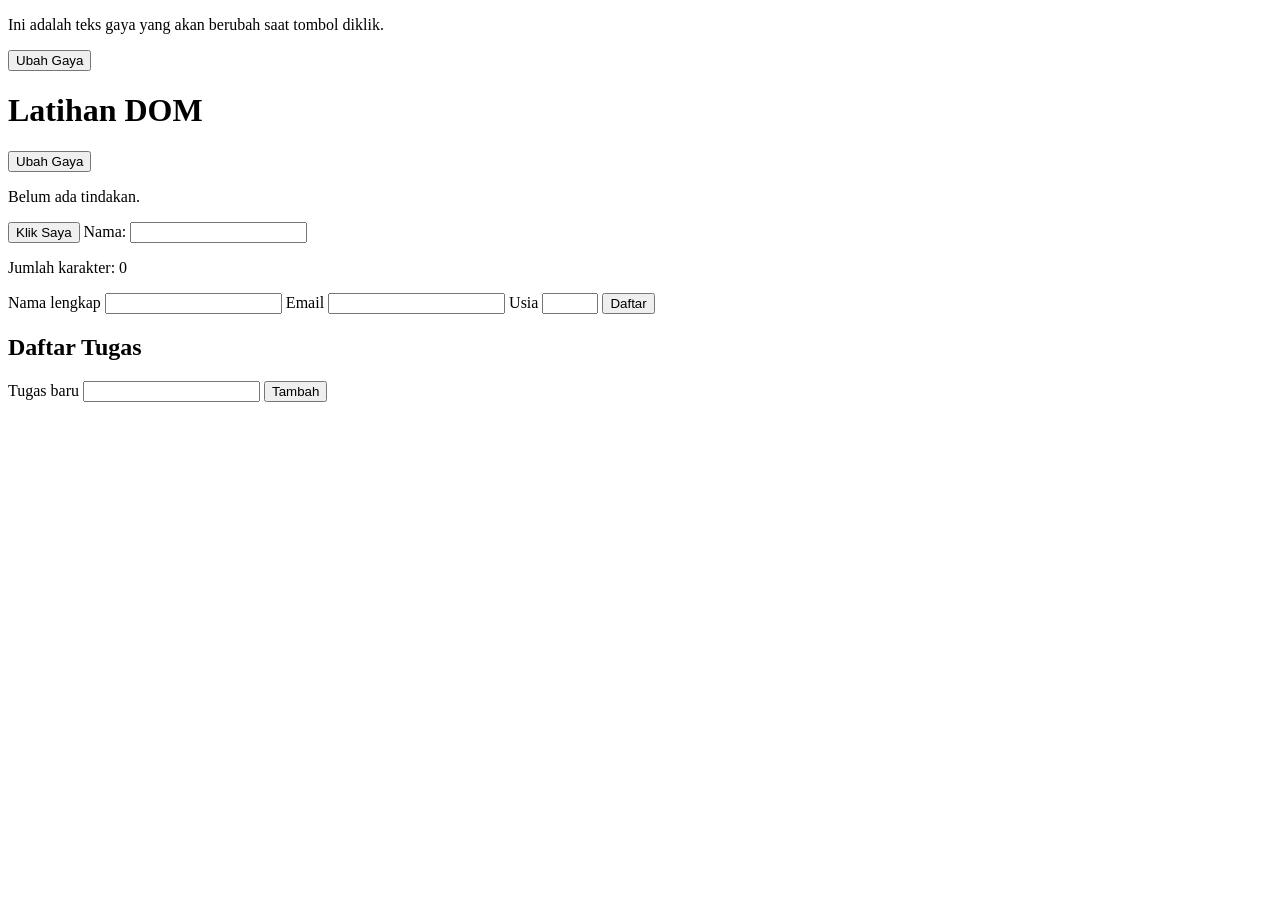
<file: index.html>
<!DOCTYPE html> 
<html lang="id"> 
<head> 
<meta charset="UTF-8"> 
<meta name="viewport" content="width=device-width, initial-scale=1.0"> 
<title>Praktikum DOM dan Event</title> 
<link rel="stylesheet" href="style.css"> 
<script src="script.js" defer></script> 
</head> 
<body> 
 <p id="teksGaya">Ini adalah teks gaya yang akan berubah saat tombol diklik.</p>
<button id="tombolGaya">Ubah Gaya</button>
<h1 id="judul">Latihan DOM</h1>
<button id="tombolGaya" type="button">
    Ubah Gaya
</button> 
<p id="pesan">Belum ada tindakan.</p> 
<button id="tombolAksi" type="button">Klik Saya</button> 
<label for="namaInput">Nama:</label> 
<input type="text" id="namaInput" maxlength="40"> 
<p>Jumlah karakter: <span id="jumlahKarakter">0</span></p> 
<form id="formPendaftaran" novalidate> 
  <label for="nama">Nama lengkap</label> 
  <input id="nama" name="nama" type="text"> 
  <label for="email">Email</label> 
  <input id="email" name="email" type="email"> 
  <label for="usia">Usia</label> 
  <input id="usia" name="usia" type="number" min="17" max="100"> 
  <button type="submit">Daftar</button> 
</form> 
<p id="pesanForm" aria-live="polite"></p>
  <h2>Daftar Tugas</h2> 
  <label for="inputTugas">Tugas baru</label> 
  <input id="inputTugas" type="text"> 
  <button id="tambahTugas" type="button">Tambah</button> 
  <p id="pesanTugas" aria-live="polite"></p> 
  <ul id="daftarTugas"></ul> 
</section> 
</body> 
</html>
</file>
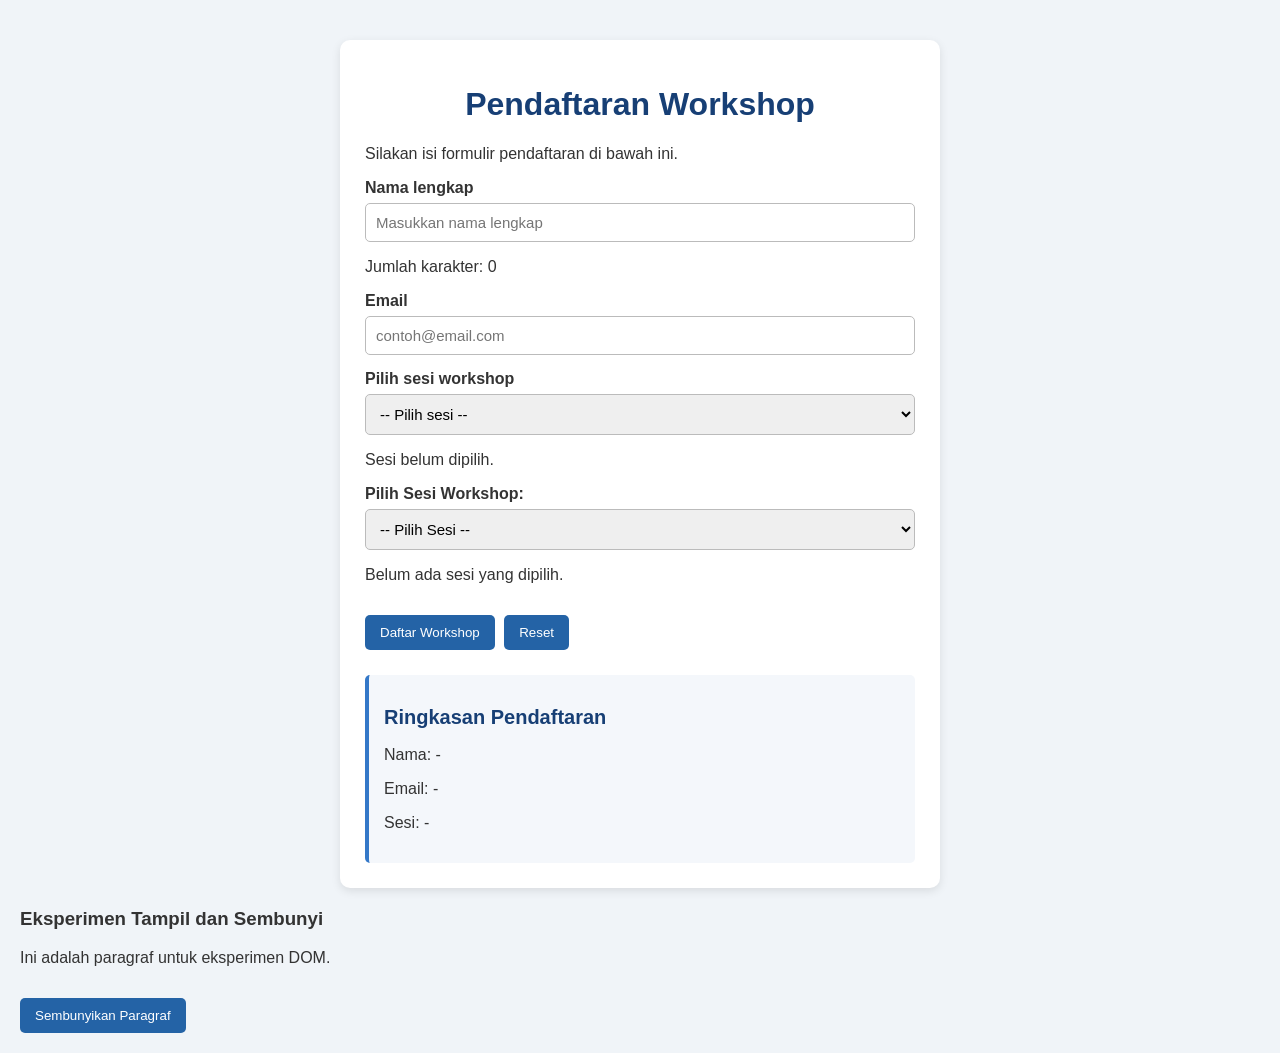
<file: Mini Project/index.html>
<!DOCTYPE html>
<html lang="id">
<head>
    <meta charset="UTF-8">
    <meta name="viewport" content="width=device-width, initial-scale=1.0">
    <title>Pendaftaran Workshop</title>
    <link rel="stylesheet" href="style.css">
    <script src="script.js" defer></script>
</head>
<body>
    <div class="container">
        <h1>Pendaftaran Workshop</h1>
        <p>Silakan isi formulir pendaftaran di bawah ini.</p>

        <form id="formWorkshop" novalidate>
            <label for="nama">Nama lengkap</label>
            <input type="text" id="nama" maxlength="50"
                   placeholder="Masukkan nama lengkap">

            <p>Jumlah karakter: <span id="jumlahKarakter">0</span></p> 

            <label for="email">Email</label>
            <input type="email" id="email"
                   placeholder="contoh@email.com">

            <label for="sesi">Pilih sesi workshop</label>
            <select id="sesi">
                <option value="">-- Pilih sesi --</option>
                <option value="HTML dan CSS">HTML dan CSS</option>
                <option value="JavaScript DOM">JavaScript DOM</option>
                <option value="Web Development">Web Development</option>
            </select>

            <p id="sesiDipilih">Sesi belum dipilih.</p>
            
            <label for="sesi">Pilih Sesi Workshop:</label>

    <select id="sesi" name="sesi">
    <option value="">-- Pilih Sesi --</option>
    <option value="Pagi">Sesi Pagi</option>
    <option value="Siang">Sesi Siang</option>
    <option value="Sore">Sesi Sore</option>
</select>

<p id="sesiDipilih">Belum ada sesi yang dipilih.</p>

            <button type="submit">Daftar Workshop</button>
            <button type="reset" id="tombolReset">Reset</button>
        </form>

        <p id="pesan" aria-live="polite"></p>

        <div class="ringkasan">
            <h2>Ringkasan Pendaftaran</h2>
            <p>Nama: <span id="ringkasanNama">-</span></p>
            <p>Email: <span id="ringkasanEmail">-</span></p>
            <p>Sesi: <span id="ringkasanSesi">-</span></p>
        </div>
    </div>
    <!-- Eksperimen Mandiri 4 -->
<h3>Eksperimen Tampil dan Sembunyi</h3>

<p id="paragrafEksperimen">
    Ini adalah paragraf untuk eksperimen DOM.
</p>

<button id="tombolSembunyi" type="button">
    Sembunyikan Paragraf
</button>
</body>
</html>
</file>
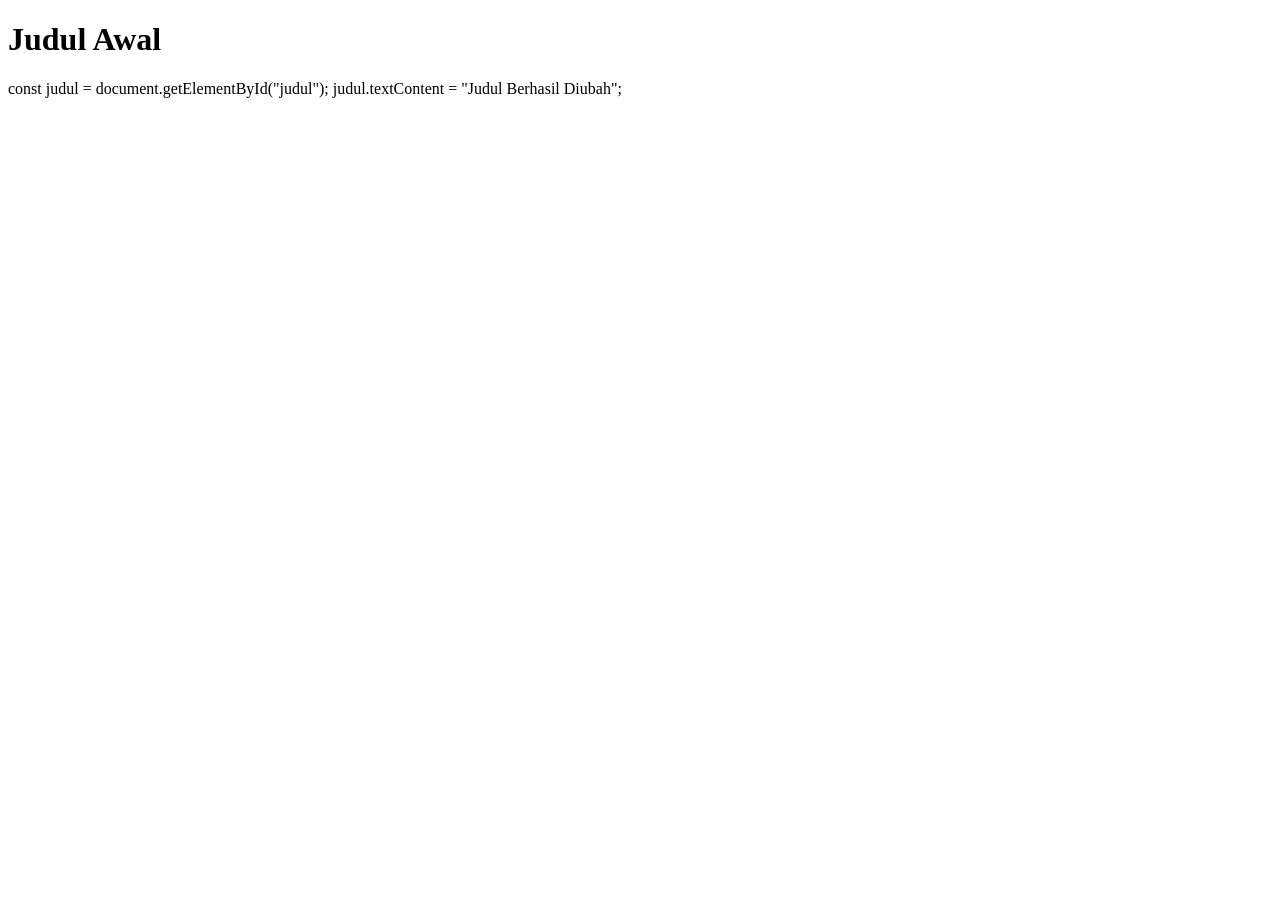
<file: Mini Project/uji script.html>
<!DOCTYPE html>
<html lang="id">
<head>
    <meta charset="UTF-8">
    <title>Eksperimen Script Tanpa Defer</title>
</head>
<body>
     <h1 id="judul">Judul Awal</h1>
    </script>
    const judul = document.getElementById("judul");
        judul.textContent = "Judul Berhasil Diubah";
    </script>
</body>
</html>
</file>
<file: style.css>
.highlight { 
 color: #173f75; 
  background-color: #e6f1ff; 
  border-left: 4px solid #3478c8; 
  padding: 12px; 
} 
.teks-besar { font-size: 1.4rem; } 
.selesai span { text-decoration: line-through; color: #687386; } 
li { margin-bottom: 8px; }
</file>
<file: Mini Project/style.css>
* {
    box-sizing: border-box;
}

body {
    font-family: Arial, sans-serif;
    background-color: #f0f4f8;
    margin: 0;
    padding: 20px;
    color: #333;
}

.container {
    max-width: 600px;
    margin: 20px auto;
    padding: 25px;
    background-color: white;
    border-radius: 10px;
    box-shadow: 0 3px 10px rgba(0, 0, 0, 0.1);
}

h1 {
    text-align: center;
    color: #173f75;
}

h2 {
    color: #173f75;
    font-size: 20px;
}

label {
    display: block;
    margin-top: 15px;
    margin-bottom: 6px;
    font-weight: bold;
}

input,
select {
    width: 100%;
    padding: 10px;
    border: 1px solid #bbb;
    border-radius: 5px;
    font-size: 15px;
}

.info {
    font-size: 13px;
    color: #555;
}

button {
    margin-top: 15px;
    margin-right: 5px;
    padding: 10px 15px;
    border: none;
    border-radius: 5px;
    background-color: #2463a6;
    color: white;
    cursor: pointer;
}

button:hover {
    background-color: #173f75;
}

#pesan {
    font-weight: bold;
}

.ringkasan {
    margin-top: 25px;
    padding: 15px;
    background-color: #f4f7fb;
    border-left: 4px solid #3478c8;
    border-radius: 5px;
    overflow-wrap: anywhere;
}

@media (max-width: 480px) {
    .container {
        padding: 18px;
        margin: 5px auto;
    }

    button {
        width: 100%;
    }
}
.sembunyi {
    display: none;
}
</file>
